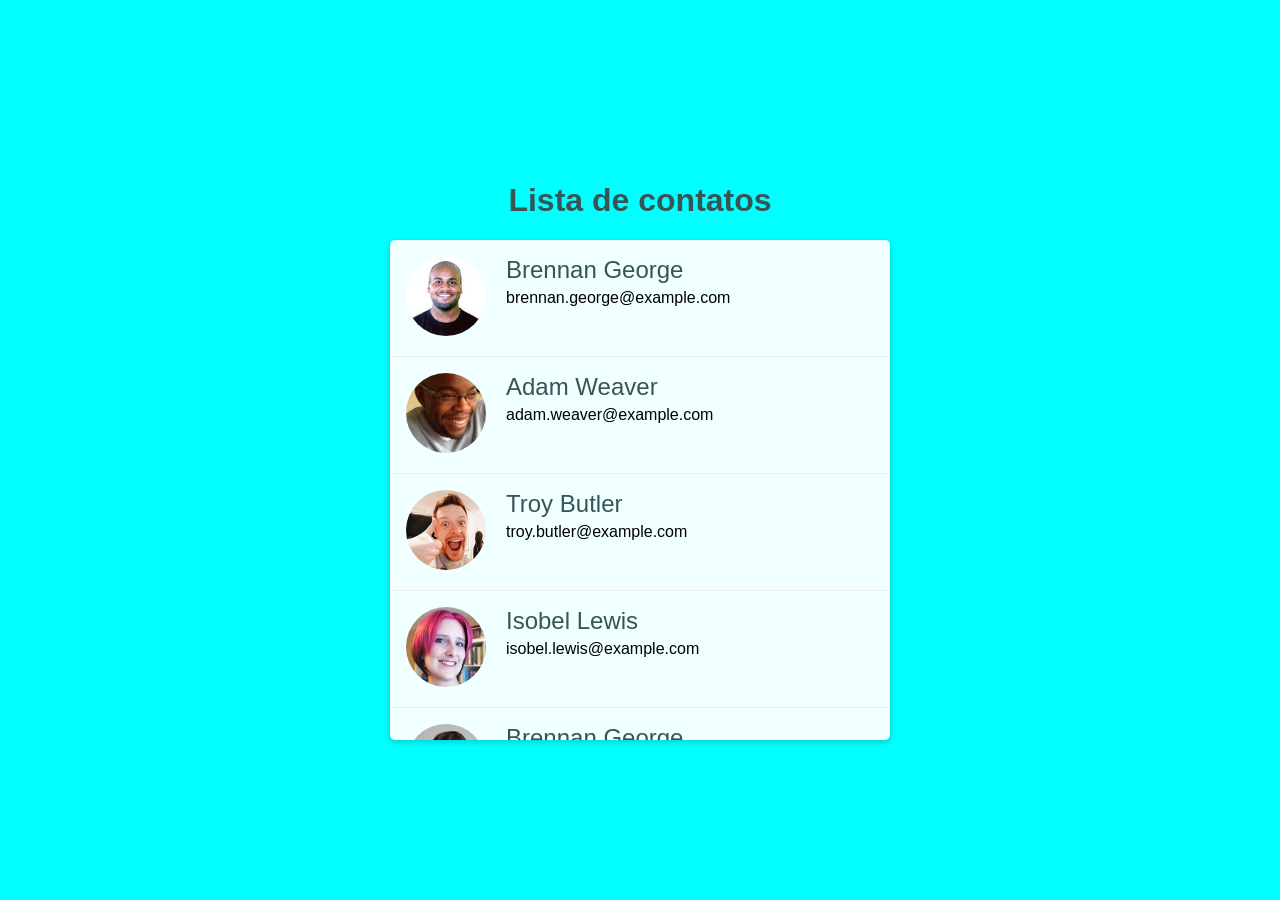
<file: index.html>
<!DOCTYPE html>
<html lang="en">

<head>
    <meta charset="UTF-8">
    <meta http-equiv="X-UA-Compatible" content="IE=edge">
    <meta name="viewport" content="width=device-width, initial-scale=1.0">
    <link rel="stylesheet" href="estilo.css">
    <title>Document</title>

</head>

<body>
    <h1 class="main-title">Lista de contatos</h1>

    <div class="list-wrapper">
        <ul class="list">
            <li class="list-item">
                <div class="list-item__imagem">
                    <img src="imagens/1.jpg" alt="George">
                </div>

                <div class="lista-item__content">
                    <p class="list-item__name">
                       Brennan George

                    </p>
                    <p class="list-item__email">brennan.george@example.com</p>
                </div>

                <div class="list-item__action">
                    <a href="#"><img src="imagens/edit.png" alt=""></a>
                    <a href="#"><img src="imagens/delete.png" alt=""></a>

                </div>

                
            </li>


               <li class="list-item">
                <div class="list-item__imagem">
                    <img src="imagens/2.jpg" alt="George">
                </div>

                <div class="lista-item__content">
                    <p class="list-item__name">
                       Adam Weaver
                       
                    </p>
                    <p class="list-item__email">adam.weaver@example.com</p>
                </div>

                <div class="list-item__action">
                    <a href="#"><img src="imagens/edit.png" alt=""></a>
                    <a href="#"><img src="imagens/delete.png" alt=""></a>

                </div>

                
            </li>

               <li class="list-item">
                <div class="list-item__imagem">
                    <img src="imagens/3.jpg" alt="George">
                </div>

                <div class="lista-item__content">
                    <p class="list-item__name">
                        Troy Butler

                    </p>
                    <p class="list-item__email">troy.butler@example.com</p>
                </div>

                <div class="list-item__action">
                    <a href="#"><img src="imagens/edit.png" alt=""></a>
                    <a href="#"><img src="imagens/delete.png" alt=""></a>

                </div>

                
            </li>
               <li class="list-item">
                <div class="list-item__imagem">
                    <img src="imagens/4.jpg" alt="George">
                </div>

                <div class="lista-item__content">
                    <p class="list-item__name">
                        Isobel Lewis
                    </p>
                    <p class="list-item__email">isobel.lewis@example.com</p>
                </div>

                <div class="list-item__action">
                    <a href="#"><img src="imagens/edit.png" alt=""></a>
                    <a href="#"><img src="imagens/delete.png" alt=""></a>

                </div>

                
            </li>

               <li class="list-item">
                <div class="list-item__imagem">
                    <img src="imagens/5.jpg" alt="George">
                </div>

                <div class="lista-item__content">
                    <p class="list-item__name">
                        Brennan George
                    </p>
                    <p class="list-item__email">brennan.george@example.com</p>
                </div>

                <div class="list-item__action">
                    <a href="#"><img src="imagens/edit.png" alt=""></a>
                    <a href="#"><img src="imagens/delete.png" alt=""></a>

                </div>

                
            </li>

               <li class="list-item">
                <div class="list-item__imagem">
                    <img src="imagens/6.jpg" alt="George">
                </div>

                <div class="lista-item__content">
                    <p class="list-item__name">
                        Lisa Garcia
                    </p>
                    <p class="list-item__email">lisa.garcia@example.com</p>
                </div>

                <div class="list-item__action">
                    <a href="#"><img src="imagens/edit.png" alt=""></a>
                    <a href="#"><img src="imagens/delete.png" alt=""></a>

                </div>

                
            </li>

        </ul>
    </div>

</body>

</html>
</file>
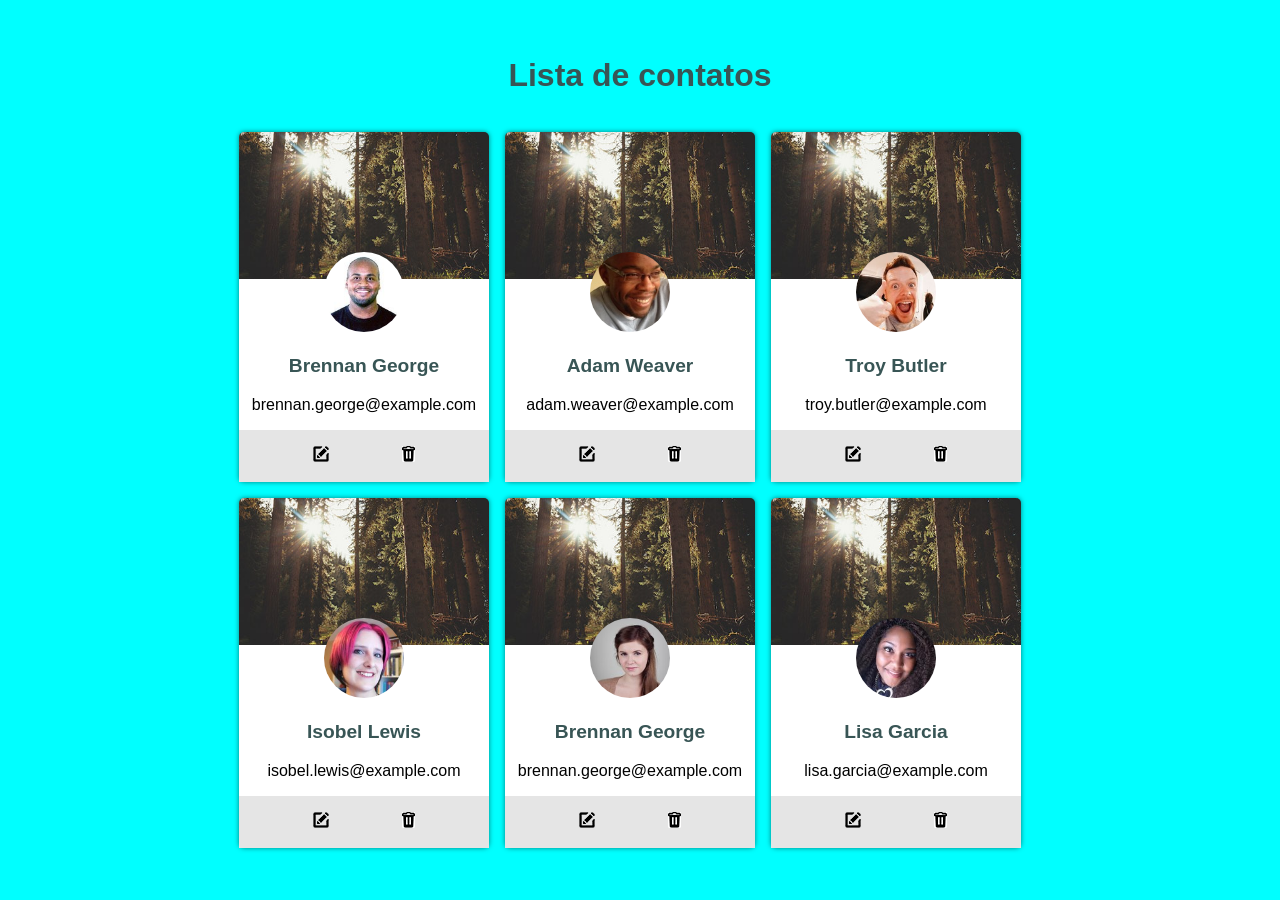
<file: layout2/index.html>
<!DOCTYPE html>
<html lang="en">

<head>
    <meta charset="UTF-8">
    <meta http-equiv="X-UA-Compatible" content="IE=edge">
    <meta name="viewport" content="width=device-width, initial-scale=1.0">
    <link rel="stylesheet" href="estilo2.css">
    <title>Document</title>

</head>

<body>
    <h1 class="main-title">Lista de contatos</h1>

    <div class="list-wrapper">
        <ul class="list">
            <li class="list-item">
                <div class="list-item__imagem">
                    <img src="../imagens/1.jpg" alt="George">
                </div>

                <div class="lista-item__content">
                    <p class="list-item__name">
                       Brennan George

                    </p>
                    <p class="list-item__email">brennan.george@example.com</p>
                </div>

                <div class="list-item__action">
                    <a href="#"><img src="../imagens/edit.png" alt=""></a>
                    <a href="#"><img src="../imagens/delete.png" alt=""></a>

                </div>

                
            </li>


               <li class="list-item">
                <div class="list-item__imagem">
                    <img src="../imagens/2.jpg" alt="George">
                </div>

                <div class="lista-item__content">
                    <p class="list-item__name">
                       Adam Weaver
                       
                    </p>
                    <p class="list-item__email">adam.weaver@example.com</p>
                </div>

                <div class="list-item__action">
                    <a href="#"><img src="../imagens/edit.png" alt=""></a>
                    <a href="#"><img src="../imagens/delete.png" alt=""></a>

                </div>

                
            </li>

               <li class="list-item">
                <div class="list-item__imagem">
                    <img src="../imagens/3.jpg" alt="George">
                </div>

                <div class="lista-item__content">
                    <p class="list-item__name">
                        Troy Butler

                    </p>
                    <p class="list-item__email">troy.butler@example.com</p>
                </div>

                <div class="list-item__action">
                    <a href="#"><img src="../imagens/edit.png" alt=""></a>
                    <a href="#"><img src="../imagens/delete.png" alt=""></a>

                </div>

                
            </li>
               <li class="list-item">
                <div class="list-item__imagem">
                    <img src="../imagens/4.jpg" alt="George">
                </div>

                <div class="lista-item__content">
                    <p class="list-item__name">
                        Isobel Lewis
                    </p>
                    <p class="list-item__email">isobel.lewis@example.com</p>
                </div>

                <div class="list-item__action">
                    <a href="#"><img src="../imagens/edit.png" alt=""></a>
                    <a href="#"><img src="../imagens/delete.png" alt=""></a>

                </div>

                
            </li>

               <li class="list-item">
                <div class="list-item__imagem">
                    <img src="../imagens/5.jpg" alt="George">
                </div>

                <div class="lista-item__content">
                    <p class="list-item__name">
                        Brennan George
                    </p>
                    <p class="list-item__email">brennan.george@example.com</p>
                </div>

                <div class="list-item__action">
                    <a href="#"><img src="../imagens/edit.png" alt=""></a>
                    <a href="#"><img src="../imagens/delete.png" alt=""></a>

                </div>

                
            </li>

               <li class="list-item">
                <div class="list-item__imagem">
                    <img src="../imagens/6.jpg" alt="George">
                </div>

                <div class="lista-item__content">
                    <p class="list-item__name">
                        Lisa Garcia
                    </p>
                    <p class="list-item__email">lisa.garcia@example.com</p>
                </div>

                <div class="list-item__action">
                    <a href="#"><img src="../imagens/edit.png" alt=""></a>
                    <a href="#"><img src="../imagens/delete.png" alt=""></a>

                </div>

                
            </li>

        </ul>
    </div>

</body>

</html>
</file>
<file: estilo.css>
html, body{
    height: 100%
}


body {
    background-color: aqua;
    margin: 0;
    padding: 0;
    font-family: 'Lucida Sans', 'Lucida Sans Regular', 'Lucida Grande', 'Lucida Sans Unicode', Geneva, Verdana, sans-serif;


    display: flex;
    justify-content: center;
    align-items: center;
    flex-direction: column;
}


.list-wrapper{
    background-color: azure;
    width: 90%;
    max-width: 500px;
    max-height: 500px;
    overflow-y: auto;
    border-radius: 5px;
    box-shadow: 0 2px 6px rgba(0,0, 0, 0.2);
}

.main-title {
    color: #385555;
}


.list{
    list-style-type: none;
    padding: 0;
    margin: 0;
}

.list-item{
    display: flex;
    border-bottom: 1px solid #eee;
    padding: 16px;
    
}

.list-item__imagem img{
    width: 80px;
    border-radius: 100px
}

.lista-item__content{
    padding: 0 20px;
    flex-grow: 1;
}


.list-item__name{
    font-size: 24px;
    color: #385555;
    margin: 0;
}


.list-item__email {
    margin: 5px 0 0;
}


.list-item:hover{
    background-color: #e8e8e8
}


.list-item__action{
    display: flex;
    gap: 16px;
    align-items: center;
    opacity: 0
}

.list-item:hover .list-item__action{
    opacity: 0.3;
}
</file>
<file: layout2/estilo2.css>
html, body{
    height: 100%
}


body {
    background-color: aqua;
    margin: 0;
    padding: 0px;
    font-family: 'Lucida Sans', 'Lucida Sans Regular', 'Lucida Grande', 'Lucida Sans Unicode', Geneva, Verdana, sans-serif;


    display: flex;
    justify-content: center;
    align-items: center;
    flex-direction: column;
}



.main-title {
    color: #385555;
}

.list {
    width: 90%;
    max-width: 960px;
    display: flex;
    flex-wrap: wrap;
    justify-content: center;
    gap:16px;
    list-style-type: none;
}

.list-item{
    flex-basis: 250px;
    background-color: white;
    border-radius: 5px;
    text-align: center;
    box-shadow: 0px 0px 5px rgba(0, 0, 0, 0.5);
    background-image:url(../imagens/thumb02.jpg);
    
    background-size: 100%;
    background-repeat: no-repeat;
    
    
}

.list-item__imagem img{
    width: 100%;
    border-radius: 50%;
    width: 80px;
    margin-top: 120px;  
}

.list-item__name{
    font-size: 1.2rem;
    font-weight: bold;
    color: #385555;
}


.list-item__action{
    display: flex;
    background-color:#e5e5e5;
    padding: 16px;
    justify-content: space-evenly;
    gap: 16px;
    
}
</file>
